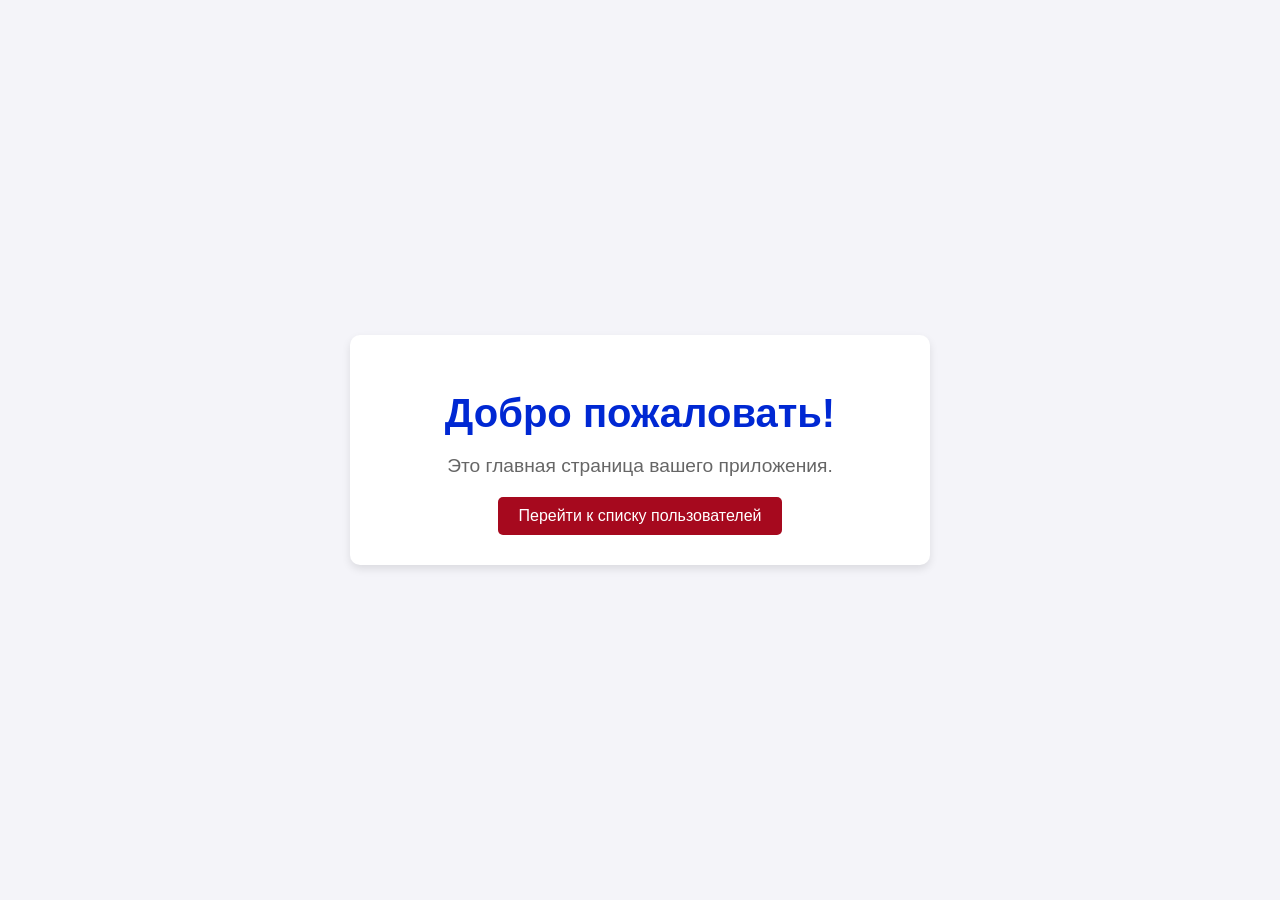
<file: src/webapp/WEB-INF/templates/index.html>
<!DOCTYPE html>
<html xmlns:th="http://www.thymeleaf.org">
<head>
    <meta charset="UTF-8">
    <title>Главная страница</title>
    <style>

        body {
            font-family: Arial, sans-serif;
            margin: 0;
            padding: 0;
            background-color: #f4f4f9;
            color: #333;
            display: flex;
            justify-content: center;
            align-items: center;
            height: 100vh;
            text-align: center;
        }


        .container {
            background: #ffffff;
            padding: 30px 40px;
            border-radius: 10px;
            box-shadow: 0 4px 8px rgba(0, 0, 0, 0.1);
            max-width: 500px;
            width: 100%;
        }


        h1 {
            font-size: 2.5rem;
            color: #0028d3;
            margin-bottom: 10px;
        }


        p {
            font-size: 1.2rem;
            color: #666;
            margin-bottom: 20px;
        }


        a {
            display: inline-block;
            padding: 10px 20px;
            background-color: #a6091e;
            color: white;
            text-decoration: none;
            border-radius: 5px;
            font-size: 1rem;
            transition: background-color 0.3s ease;
        }

        a:hover {
            background-color: #040404;
        }
    </style>
</head>
<body>
<div class="container">
    <h1>Добро пожаловать!</h1>
    <p>Это главная страница вашего приложения.</p>


    <a th:href="@{/users}">Перейти к списку пользователей</a>
</div>
</body>
</html>
</file>
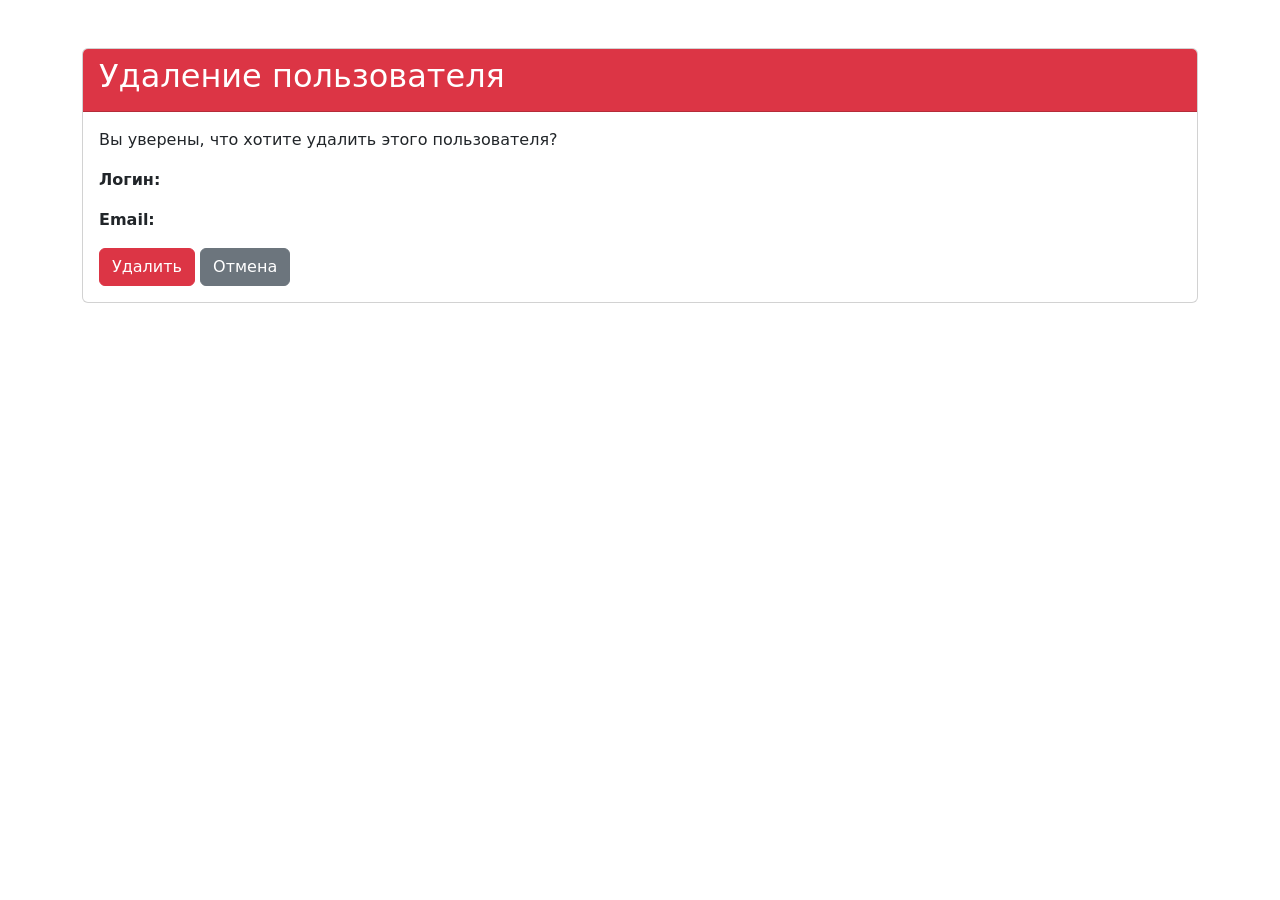
<file: src/main/resources/templates/delete.html>
<!DOCTYPE html>
<html xmlns:th="http://www.thymeleaf.org">
<head>
    <meta charset="UTF-8">
    <title>Удаление пользователя</title>
    <link href="https://cdn.jsdelivr.net/npm/bootstrap@5.1.3/dist/css/bootstrap.min.css" rel="stylesheet">
</head>
<body>
<div class="container mt-5">
    <div class="card">
        <div class="card-header bg-danger text-white">
            <h2>Удаление пользователя</h2>
        </div>
        <div class="card-body">
            <p>Вы уверены, что хотите удалить этого пользователя?</p>

            <div th:if="${user}">
                <p><strong>Логин:</strong> <span th:text="${user.username}"></span></p>
                <p><strong>Email:</strong> <span th:text="${user.email}"></span></p>
            </div>

            <form th:action="@{/admin/delete/{id}(id=${user.id})}" method="post">
                <input type="hidden" name="_method" value="DELETE"/> <!-- Для имитации DELETE метода -->
                <input type="hidden" th:name="${_csrf.parameterName}" th:value="${_csrf.token}"/>

                <button type="submit" class="btn btn-danger">Удалить</button>
                <a href="/admin" class="btn btn-secondary">Отмена</a>
            </form>
        </div>
    </div>
</div>
</body>
</html>
</file>
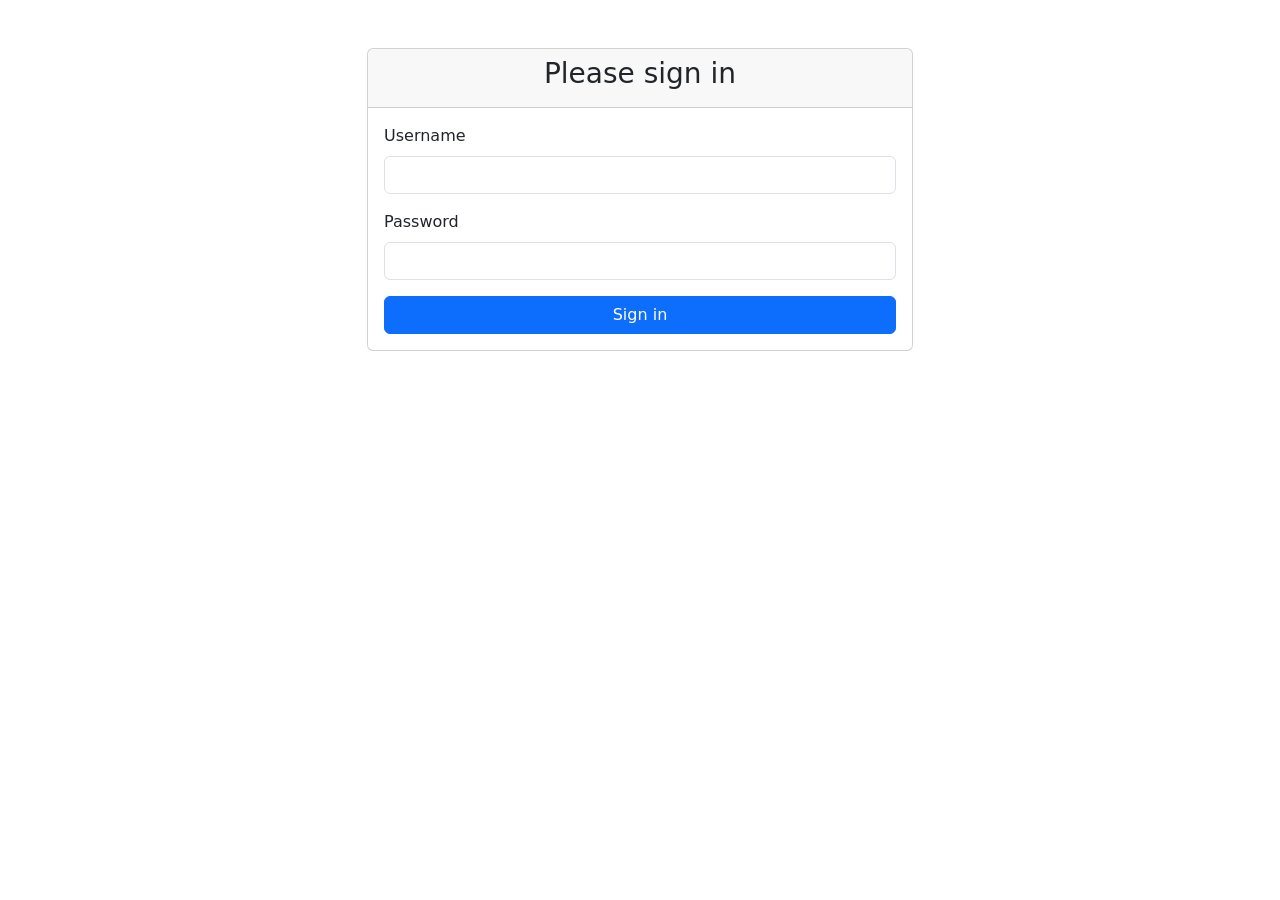
<file: src/main/resources/templates/login.html>
<!DOCTYPE html>
<html xmlns:th="http://www.thymeleaf.org">
<head>
    <meta charset="UTF-8">
    <title>Login</title>
    <link href="https://cdn.jsdelivr.net/npm/bootstrap@5.3.0/dist/css/bootstrap.min.css" rel="stylesheet">
</head>
<body>
<div class="container mt-5">
    <div class="row justify-content-center">
        <div class="col-md-6">
            <div class="card">
                <div class="card-header">
                    <h3 class="text-center">Please sign in</h3>
                </div>
                <div class="card-body">
                    <form th:action="@{/login}" method="post">
                        <div class="mb-3">
                            <label for="username" class="form-label">Username</label>
                            <input type="text" class="form-control"
                                   id="username" name="username" required>
                        </div>
                        <div class="mb-3">
                            <label for="password" class="form-label">Password</label>
                            <input type="password" class="form-control"
                                   id="password" name="password" required>
                        </div>
                        <div class="d-grid">
                            <button type="submit" class="btn btn-primary">Sign in</button>
                        </div>
                    </form>
                </div>
            </div>
        </div>
    </div>
</div>
</body>
</html>
</file>
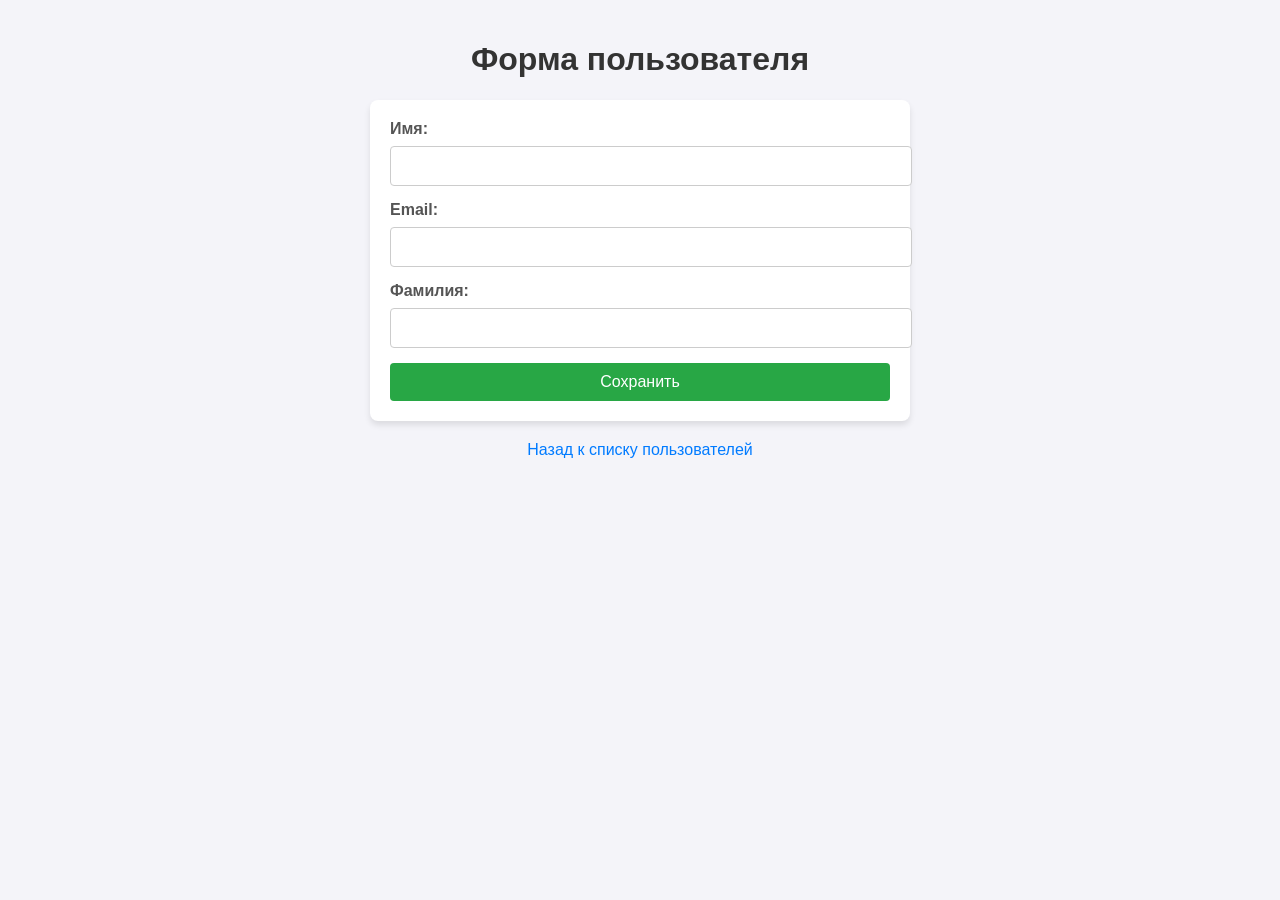
<file: src/main/resources/templates/user_form.html>
<!DOCTYPE html>
<html xmlns:th="http://www.thymeleaf.org">
<head>
    <meta charset="UTF-8">
    <title>Форма пользователя</title>
    <style>
        /* Общие стили */
        body {
            font-family: Arial, sans-serif;
            background-color: #f4f4f9;
            margin: 0;
            padding: 20px;
        }

        h1 {
            color: #333;
            text-align: center;
        }

        form {
            max-width: 500px;
            margin: 0 auto;
            background: #fff;
            padding: 20px;
            border-radius: 8px;
            box-shadow: 0 4px 6px rgba(0, 0, 0, 0.1);
        }

        label {
            display: block;
            margin-bottom: 8px;
            font-weight: bold;
            color: #555;
        }

        input[type="text"],
        input[type="email"] {
            width: 100%;
            padding: 10px;
            margin-bottom: 15px;
            border: 1px solid #ccc;
            border-radius: 4px;
            font-size: 16px;
        }

        button {
            display: block;
            width: 100%;
            padding: 10px;
            background-color: #28a745;
            color: white;
            font-size: 16px;
            border: none;
            border-radius: 4px;
            cursor: pointer;
            transition: background-color 0.3s ease;
        }

        button:hover {
            background-color: #218838;
        }

        a {
            display: block;
            text-align: center;
            margin-top: 20px;
            color: #007bff;
            text-decoration: none;
            font-size: 16px;
        }

        a:hover {
            text-decoration: underline;
        }
    </style>
</head>
<body>
<h1>Форма пользователя</h1>

<form th:action="@{/users}" th:object="${user}" method="post" accept-charset="UTF-8">
    <input type="hidden" th:field="*{id}" />

    <label for="name">Имя:</label>
    <input type="text" id="name" th:field="*{name}" required />

    <label for="email">Email:</label>
    <input type="email" id="email" th:field="*{email}" required />

    <label for="surname">Фамилия:</label>
    <input type="text" id="surname" th:field="*{surname}" required />

    <button type="submit">Сохранить</button>
</form>

<a th:href="@{/users}">Назад к списку пользователей</a>
</body>
</html>
</file>
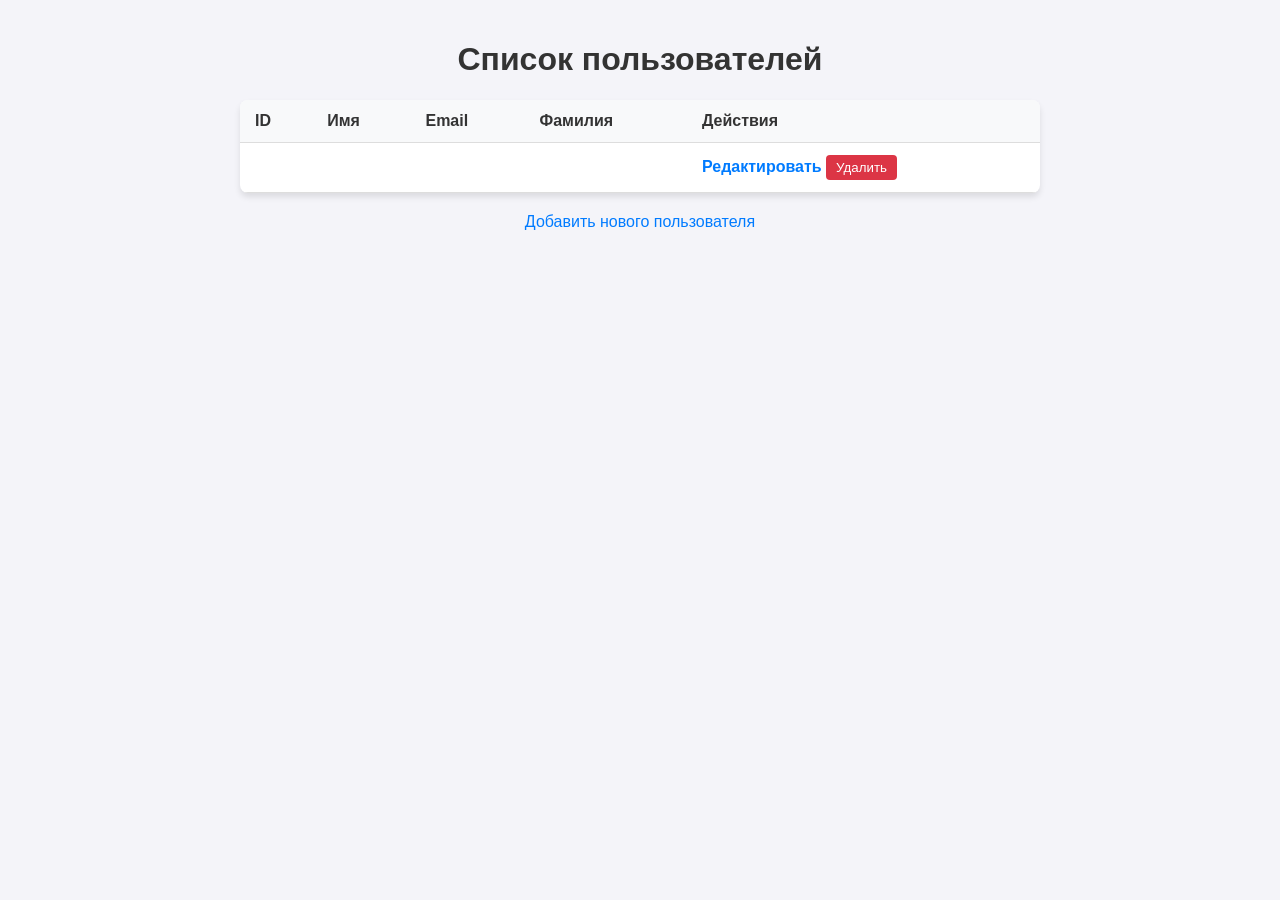
<file: src/main/resources/templates/users.html>
<!DOCTYPE html>
<html xmlns:th="http://www.thymeleaf.org">
<head>
    <meta charset="UTF-8">
    <title>Список пользователей</title>
    <style>
        /* Общие стили */
        body {
            font-family: Arial, sans-serif;
            background-color: #f4f4f9;
            margin: 0;
            padding: 20px;
        }

        h1 {
            color: #333;
            text-align: center;
        }

        table {
            width: 100%;
            max-width: 800px;
            margin: 20px auto;
            border-collapse: collapse;
            background: #fff;
            box-shadow: 0 4px 6px rgba(0, 0, 0, 0.1);
            border-radius: 8px;
            overflow: hidden;
        }

        th, td {
            padding: 12px 15px;
            text-align: left;
            border-bottom: 1px solid #ddd;
        }

        th {
            background-color: #f8f9fa;
            color: #333;
            font-weight: bold;
        }

        tr:hover {
            background-color: #f1f1f1;
        }

        td a {
            color: #007bff;
            text-decoration: none;
            font-weight: bold;
        }

        td a:hover {
            text-decoration: underline;
        }

        td form {
            display: inline;
        }

        button {
            background-color: #dc3545;
            color: white;
            border: none;
            padding: 5px 10px;
            border-radius: 4px;
            cursor: pointer;
            transition: background-color 0.3s ease;
        }

        button:hover {
            background-color: #c82333;
        }

        .add-user {
            display: block;
            text-align: center;
            margin-top: 20px;
            color: #007bff;
            text-decoration: none;
            font-size: 16px;
        }

        .add-user:hover {
            text-decoration: underline;
        }
    </style>
</head>
<body>
<h1>Список пользователей</h1>

<table>
    <thead>
    <tr>
        <th>ID</th>
        <th>Имя</th>
        <th>Email</th>
        <th>Фамилия</th>
        <th>Действия</th>
    </tr>
    </thead>
    <tbody>
    <tr th:each="user : ${users}">
        <td th:text="${user.id}"></td>
        <td th:text="${user.name}"></td>
        <td th:text="${user.email}"></td>
        <td th:text="${user.surname}"></td>
        <td>
            <a th:href="@{/users/edit(id=${user.id})}">Редактировать</a>
            <form th:action="@{/users/delete}" method="post" style="display:inline;">
                <input type="hidden" name="id" th:value="${user.id}" />
                <button type="submit">Удалить</button>
            </form>
        </td>
    </tr>
    </tbody>
</table>

<a th:href="@{/users/new}" class="add-user">Добавить нового пользователя</a>
</body>
</html>
</file>
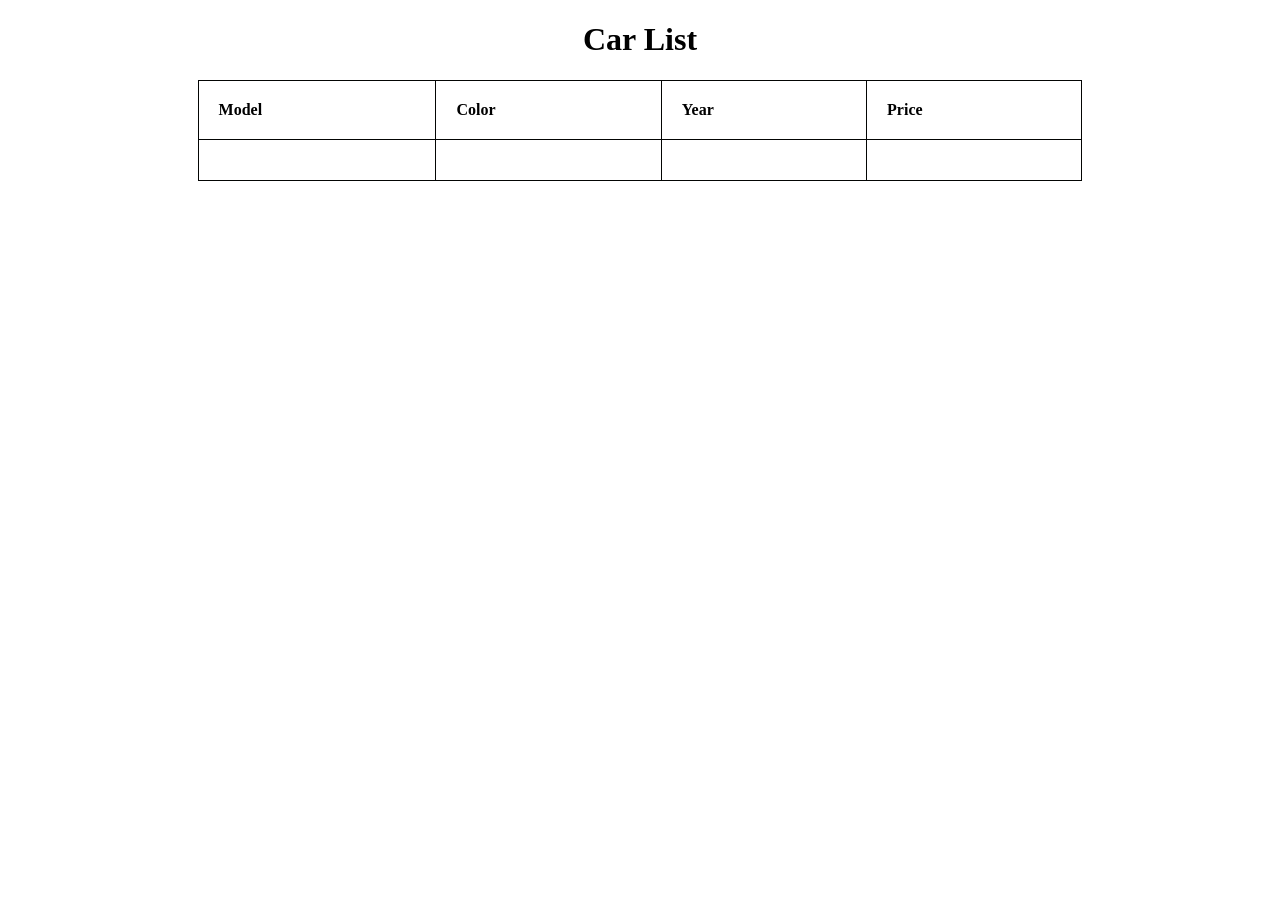
<file: target/Spring_MVC/WEB-INF/pages/cars.html>
<!DOCTYPE html>
<html xmlns:th="http://www.thymeleaf.org">
<head>
    <meta charset="UTF-8">
    <title>CarList</title>
    <style>
        table { border-collapse: collapse; width: 70%; margin: 20px auto; }
        th, td { border: 1px solid #030403; padding: 20px; text-align: left; }
        th { background-color: #ffffff; }
        h1 { text-align: center; }
    </style>
</head>
<body>
<h1>Car List </h1>
<table>
    <thead>
    <tr>
        <th>Model</th>
        <th>Color</th>
        <th>Year</th>
        <th>Price</th>
    </tr>
    </thead>
    <tbody>
    <tr th:each="car : ${cars}">
        <td th:text="${car.model}"></td>
        <td th:text="${car.color}"></td>
        <td th:text="${car.year}"></td>
        <td th:text="${car.price}"></td>
    </tr>
    </tbody>
</table>
</body>
</html>
</file>
